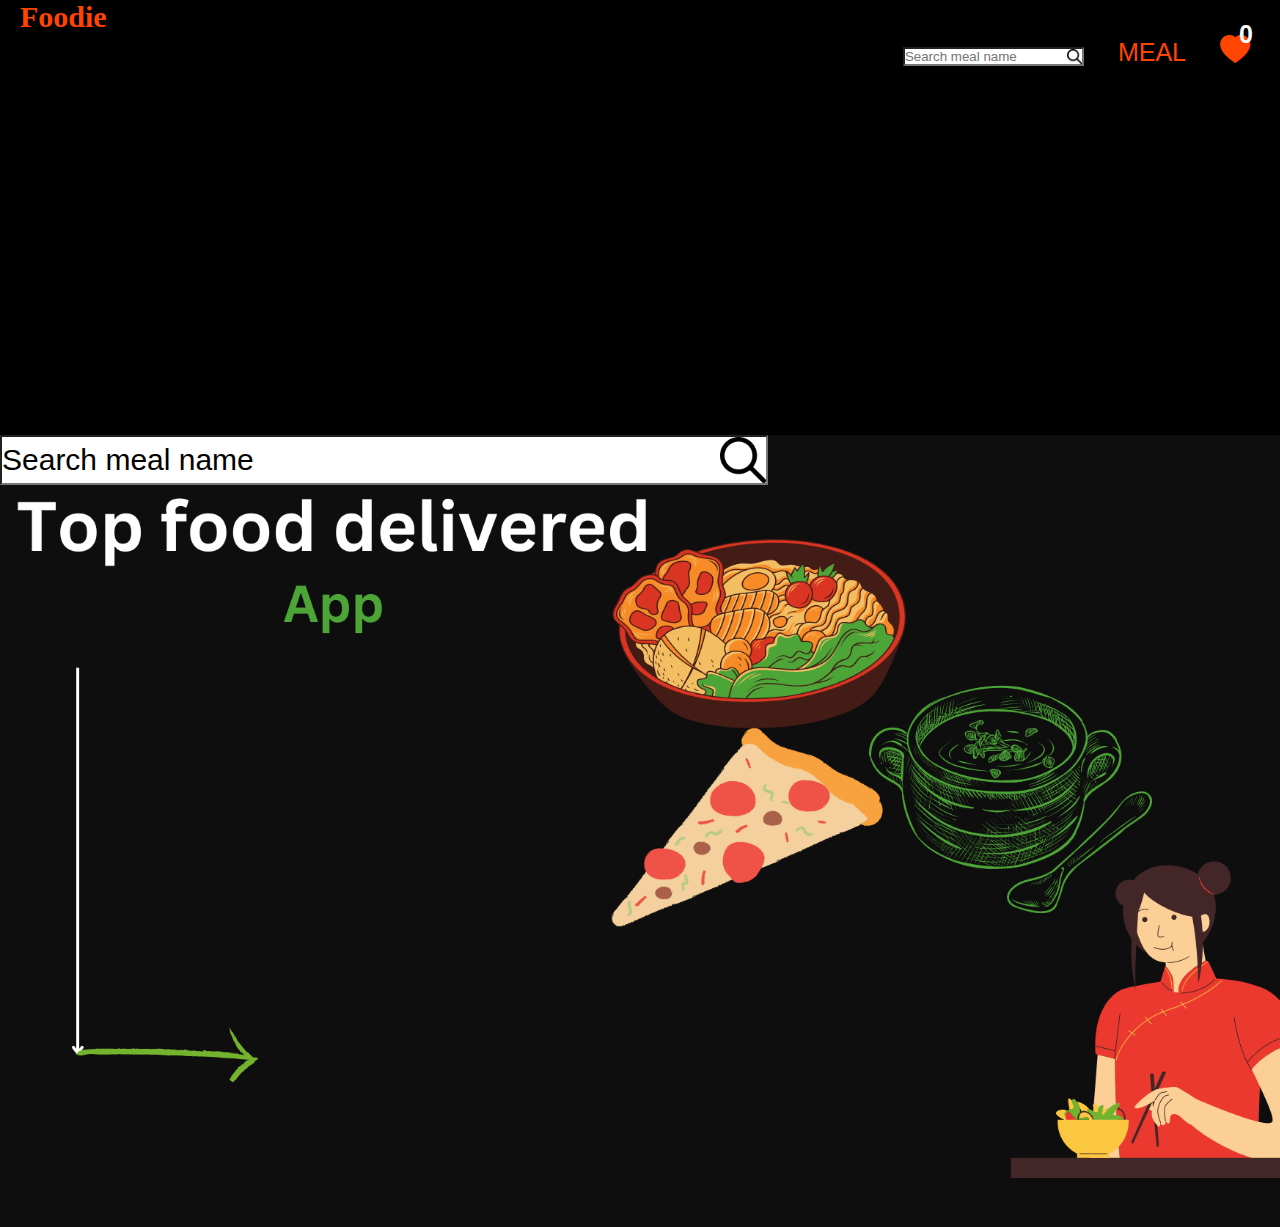
<file: index.html>
<!DOCTYPE html>
<html lang="en">
<head>
    <meta charset="UTF-8">
    <meta http-equiv="X-UA-Compatible" content="IE=edge">
    <meta name="viewport" content="width=device-width, initial-scale=1.0">
    <title>Meal App</title>
    <link rel="stylesheet" href="https://cdn.jsdelivr.net/npm/bootstrap-icons@1.10.3/font/bootstrap-icons.css">
    <link href="https://cdn.jsdelivr.net/npm/bootstrap@5.3.0-alpha1/dist/css/bootstrap.min.css" rel="stylesheet" integrity="sha384-GLhlTQ8iRABdZLl6O3oVMWSktQOp6b7In1Zl3/Jr59b6EGGoI1aFkw7cmDA6j6gD" crossorigin="anonymous">
    <link rel="stylesheet" href="styles/home.css">
    <link rel="stylesheet" href="styles/media-query-home.css">
</head>
<body>
<!--header  -->
 <section class="header">
<div class="container-fluid">
    <div class="row">
         <!-- navbar -->
        <div class="row navbar g-0">
            <div class="col-3 app_name">
                <a href="index.html" class="inline-block">Foodie</a>
              
            </div>
            <div class="col-9 menu ">
                <ul>
                    <li id="input-box">
                        <input type="text" class="form-control searchFood" id="searchControl" aria-describedby="emailHelp" placeholder="Search meal name">
                    </li>
                  
                    <li>
                        <a href="meal.html">MEAL</a>
                    </li>
                    <li id="set_pos">
                        <a href="favourite.html" >
                            <span id="count">0</span>
                            <i class="bi bi-heart-fill"></i>
                        </a>
                    </li>
                </ul>
            </div>
            </div>
    </div>
</div>    
<div class="container-fluid back_image" id="back_image">
    <div class="row">
<!-- searchbar -->
<div class="row search">
    <div class="m-0">
        <input type="text" class="form-control searchFood" id="searchControl" placeholder="Search meal name">
      </div>
     
</div>
    </div>
</div>
 </section>  
 <!-- food-section -->
<div class="section not-present">
    <div class="notAvilable text-center">
        <h1 id="notPresent" id="notPresent"></h1>
    </div>
</div> 
<section class="food-section mt-5">
<div class="container">
    <div class="row" id="foodCategory">
        <!-- <div class="col-md-4 ">
          <div class="food-shortDes">
            <div class="heart">
                <i class="bi bi-heart-fill"></i>
            </div>
            <div class="imgFood">
                <img src="images/potato.jpg" alt="potato">
            </div>
            <a href="meal.html"><p>sweets potato</p></a>
          </div>
        </div> -->

        <!-- fetch data from meal.js -->
        
    </div>
</div>
</section>   

<!-- bootstrap link -->
<script src="https://cdn.jsdelivr.net/npm/@popperjs/core@2.11.6/dist/umd/popper.min.js" integrity="sha384-oBqDVmMz9ATKxIep9tiCxS/Z9fNfEXiDAYTujMAeBAsjFuCZSmKbSSUnQlmh/jp3" crossorigin="anonymous"></script>
<script src="https://cdn.jsdelivr.net/npm/bootstrap@5.3.0-alpha1/dist/js/bootstrap.min.js" integrity="sha384-mQ93GR66B00ZXjt0YO5KlohRA5SY2XofN4zfuZxLkoj1gXtW8ANNCe9d5Y3eG5eD" crossorigin="anonymous"></script>
<script src="https://cdn.jsdelivr.net/npm/bootstrap@5.3.0-alpha1/dist/js/bootstrap.bundle.min.js" integrity="sha384-w76AqPfDkMBDXo30jS1Sgez6pr3x5MlQ1ZAGC+nuZB+EYdgRZgiwxhTBTkF7CXvN" crossorigin="anonymous"></script>
<!-- javascript links -->
<script src="event/meal.js"></script>   
</body>
</html>

<!-- git init
git add README.md
git commit -m "first commit"
git branch -M main
git remote add origin https://github.com/Vishal7547/Meal-App.git
git push -u origin main -->
</file>
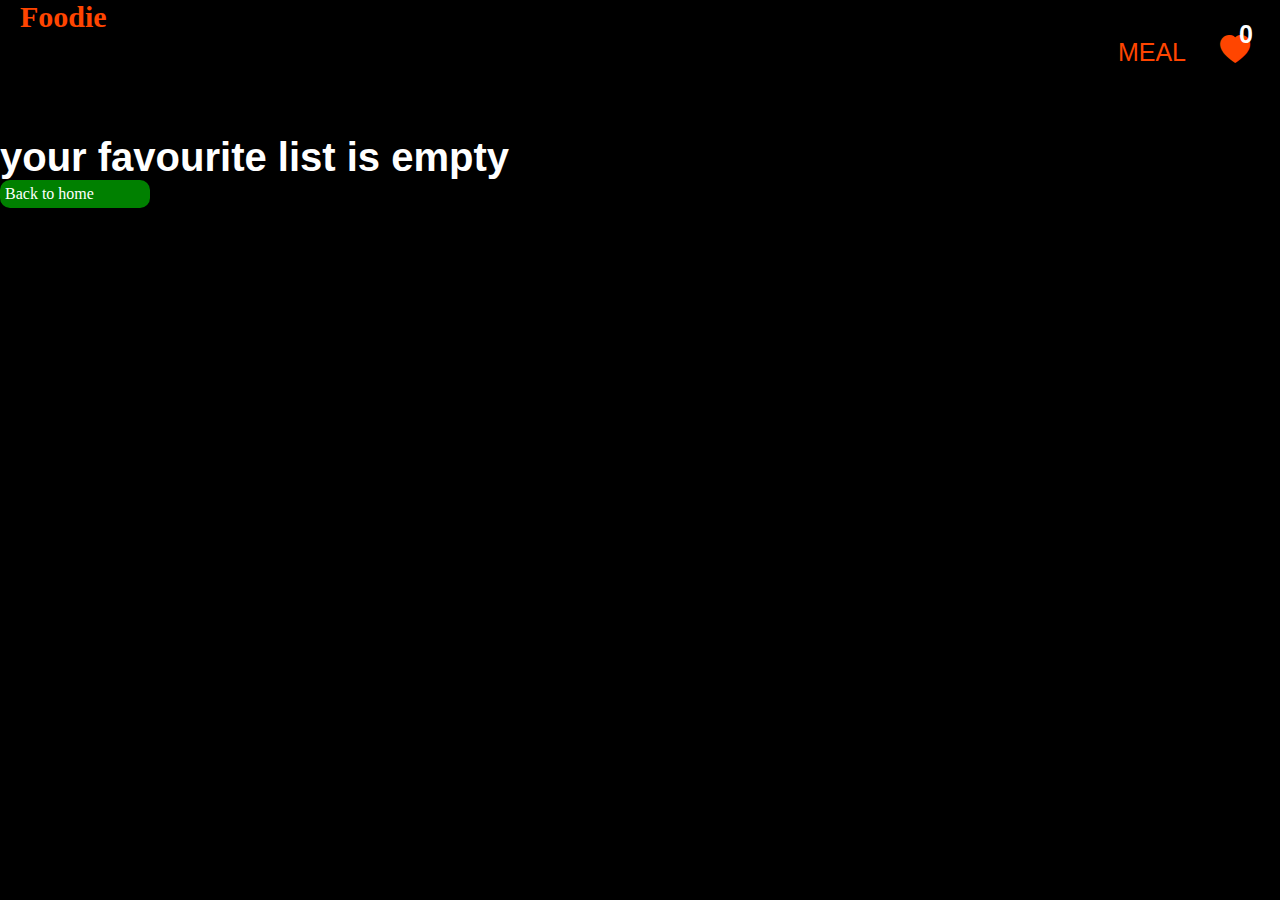
<file: favourite.html>
<!DOCTYPE html>
<html lang="en">
    <head>
        <meta charset="UTF-8">
        <meta http-equiv="X-UA-Compatible" content="IE=edge">
        <meta name="viewport" content="width=device-width, initial-scale=1.0">
        <title>Meal App</title>
        <link rel="stylesheet" href="https://cdn.jsdelivr.net/npm/bootstrap-icons@1.10.3/font/bootstrap-icons.css">
        <link href="https://cdn.jsdelivr.net/npm/bootstrap@5.3.0-alpha1/dist/css/bootstrap.min.css" rel="stylesheet" integrity="sha384-GLhlTQ8iRABdZLl6O3oVMWSktQOp6b7In1Zl3/Jr59b6EGGoI1aFkw7cmDA6j6gD" crossorigin="anonymous">
        <link rel="stylesheet" href="styles/home.css">
        <link rel="stylesheet" href="styles/favourite.css">
    <link rel="stylesheet" href="styles/media-query-home.css">

    </head>
<body>
<section class="header">
    <div class="container-fluid">
        <div class="row">
             <!-- navbar -->
            <div class="row navbar g-0">
                <div class="col-3 app_name">
                    <a href="index.html">Foodie</a>
                </div>
                <div class="col-9 menu">
                    <ul>
                       
                        <li>
                            <a href="meal.html">MEAL</a>
                        </li>
                        <li id="set_pos">
                            <a href="favourite.html">
                            <span id="count">0</span>
                                <i class="bi bi-heart-fill"></i>
                            </a>
                        </li>
                    </ul>
                </div>
                </div>
        </div>
    </div>    
</section>
<!-- liked product -->
<section class="likedItem mt-5">
<div class="container">
    <div class="row">
        <div class="row heading text-center" id="empty">
            <!-- 
                 <h1 >your favourite list is empty</h1>
                <a href="index.html">Back to home</a>

                //data fetch from favourite.js
            -->
        </div>
       

        <div class="row favouriteItem justify-content-center" id="yourLiked">
            <!-- <div class="col-4">
                <div class="food-shortDes">
                    <div class="cross">
                        <i class="bi bi-x-lg"></i>
                    </div>
                    <div class="imgFood">
                        <img src="images/potato.jpg" alt="potato">
                    </div>
                    <a href="meal.html"><p>sweets potato</p></a>
                  </div>
            </div> -->

            <!-- fetch data from favourite.js -->
        </div>
    </div>
</div>
</section>
<!-- bootstrap link -->
<script src="https://cdn.jsdelivr.net/npm/@popperjs/core@2.11.6/dist/umd/popper.min.js" integrity="sha384-oBqDVmMz9ATKxIep9tiCxS/Z9fNfEXiDAYTujMAeBAsjFuCZSmKbSSUnQlmh/jp3" crossorigin="anonymous"></script>
<script src="https://cdn.jsdelivr.net/npm/bootstrap@5.3.0-alpha1/dist/js/bootstrap.min.js" integrity="sha384-mQ93GR66B00ZXjt0YO5KlohRA5SY2XofN4zfuZxLkoj1gXtW8ANNCe9d5Y3eG5eD" crossorigin="anonymous"></script>
<script src="https://cdn.jsdelivr.net/npm/bootstrap@5.3.0-alpha1/dist/js/bootstrap.bundle.min.js" integrity="sha384-w76AqPfDkMBDXo30jS1Sgez6pr3x5MlQ1ZAGC+nuZB+EYdgRZgiwxhTBTkF7CXvN" crossorigin="anonymous"></script>
<!-- javascript links -->
<script src="event/favourite.js"></script>  
 
</body>
</html>
</file>
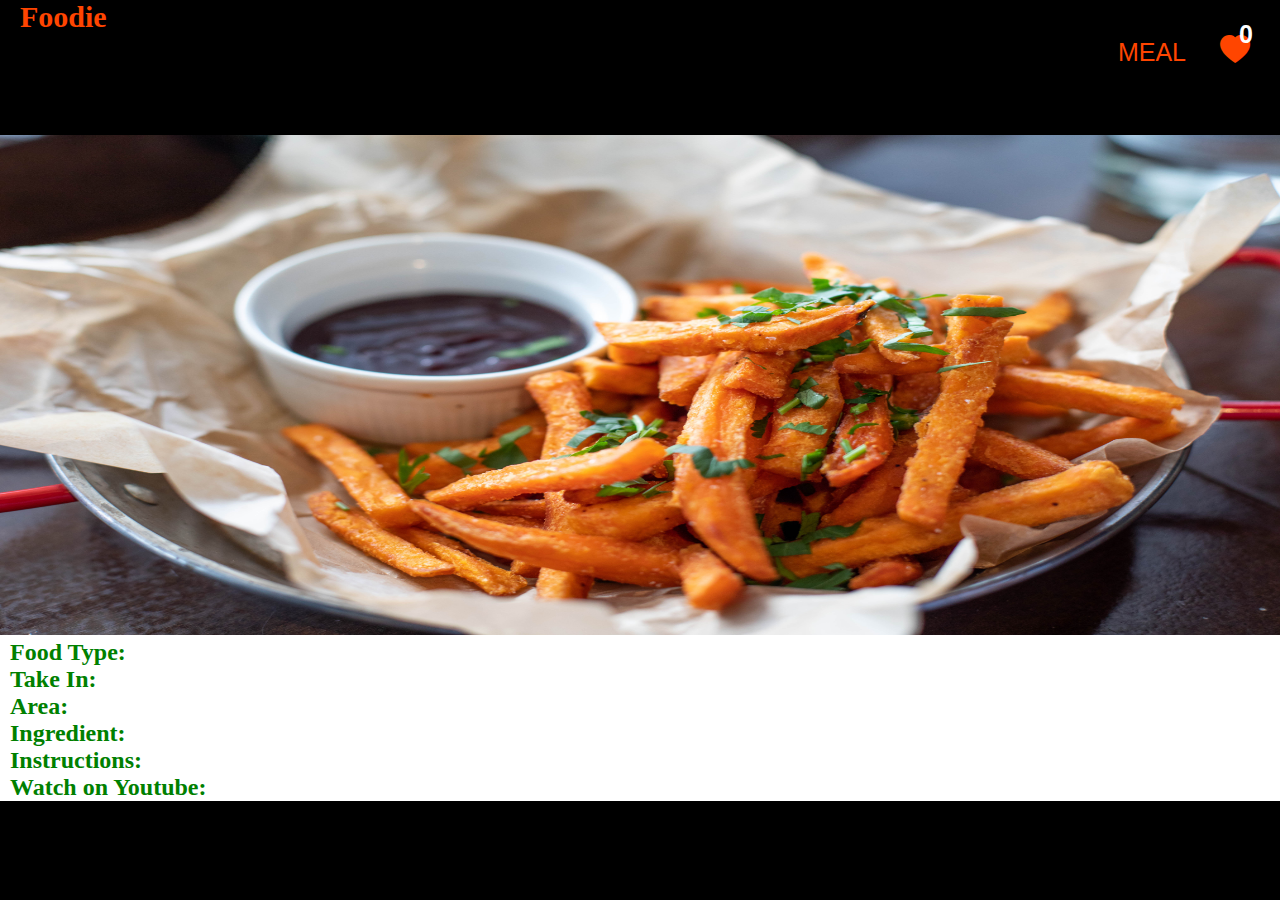
<file: meal.html>
<!DOCTYPE html>
<html lang="en">
    <head>
        <meta charset="UTF-8">
        <meta http-equiv="X-UA-Compatible" content="IE=edge">
        <meta name="viewport" content="width=device-width, initial-scale=1.0">
        <title>Meal App</title>
        <link rel="stylesheet" href="https://cdn.jsdelivr.net/npm/bootstrap-icons@1.10.3/font/bootstrap-icons.css">
        <link href="https://cdn.jsdelivr.net/npm/bootstrap@5.3.0-alpha1/dist/css/bootstrap.min.css" rel="stylesheet" integrity="sha384-GLhlTQ8iRABdZLl6O3oVMWSktQOp6b7In1Zl3/Jr59b6EGGoI1aFkw7cmDA6j6gD" crossorigin="anonymous">
        <link rel="stylesheet" href="styles/home.css">
        <link rel="stylesheet" href="styles/showMeal.css">
    <link rel="stylesheet" href="styles/media-query-home.css">

    </head>
<body>
<!--header  -->
<section class="header">
    <div class="container-fluid">
        <div class="row">
             <!-- navbar -->
            <div class="row navbar g-0">
                <div class="col-3 app_name">
                    <a href="index.html">Foodie</a>
                </div>
                <div class="col-9 menu">
                    <ul>
                       
                        <li>
                            <a href="meal.html">MEAL</a>
                        </li>
                        <li id="set_pos">
                            <a href="favourite.html" >
                                <span id="count">0</span>
                                <i class="bi bi-heart-fill"></i>
                            </a>
                        </li>
                    </ul>
                </div>
                </div>
        </div>
    </div>    
</section>
<!-- food Details section -->
<section class="foodDetails mt-4">
<div class="container">
    <div class="row setColor" id="setUpdateData">
        <div class="col-md-5 imageFood g-0">
            <img src="images/potato.jpg" alt="" id="imgDetails">
        </div>
        <div class="col-md-6 contentFood text-center">
            <p ><span>Food Type:</span><span id="foodType" class="styl"></span></p>
            <p><span>Take In:</span> <span  id="strCategory" class="styl"></span></p>
            <p><span>Area:</span><span  id="area" class="styl"></span></p>
            <p><span>Ingredient:</span><span  id="Ingredient1" class="styl"></span></p>
            <p><span>Instructions:</span><span  id="Instructions" class="styl"></span></p>
            <p ><span>Watch on Youtube:</span><span id="youtubeVideo" class="styl"></span></p>

        </div>
    </div>
</div>
</section>
<!-- bootstrap link -->
<script src="https://cdn.jsdelivr.net/npm/@popperjs/core@2.11.6/dist/umd/popper.min.js" integrity="sha384-oBqDVmMz9ATKxIep9tiCxS/Z9fNfEXiDAYTujMAeBAsjFuCZSmKbSSUnQlmh/jp3" crossorigin="anonymous"></script>
<script src="https://cdn.jsdelivr.net/npm/bootstrap@5.3.0-alpha1/dist/js/bootstrap.min.js" integrity="sha384-mQ93GR66B00ZXjt0YO5KlohRA5SY2XofN4zfuZxLkoj1gXtW8ANNCe9d5Y3eG5eD" crossorigin="anonymous"></script>
<script src="https://cdn.jsdelivr.net/npm/bootstrap@5.3.0-alpha1/dist/js/bootstrap.bundle.min.js" integrity="sha384-w76AqPfDkMBDXo30jS1Sgez6pr3x5MlQ1ZAGC+nuZB+EYdgRZgiwxhTBTkF7CXvN" crossorigin="anonymous"></script>
<!-- javascript links -->
<script src="event/meal.js"></script>  
<script src="event/showMeal.js"></script>     
</body>
</html>
</file>
<file: styles/home.css>
*{
    margin: 0;
    padding: 0;
    box-sizing: border-box;

}
body{
    background-color: black;
}
.back_image{
    background-image: url('../images/food.png');
    background-size:cover;
    background-repeat: no-repeat;
    background-attachment: scroll;
    width: 100% !important;
    height: 88vh !important;
    
}
/* navbar */
.navbar{
    height: 15vh;
    background-color: rgb(0,0,0);
}
.menu ul{
   list-style-type: none;
   float: right;
}
#input-box input{
    background-image: url('../images/3031293.png');
    background-size: contain;
    background-repeat: no-repeat;
    background-position:100% 0%;
}
/* .suggestion{
    height:180px;
    width:59%;
    background-color: white;
    margin: auto;
    margin-top:1px;

}
.suggestion h2{
    font-family: 'Source Sans Pro', sans-serif;
    color:black;
} */
.menu ul li{
    display: inline-block;
    font-family: 'Source Sans Pro', sans-serif;
    margin-right: 30px;
   


}

.notAvilable h1{
color:white;
font-weight: 500;
font-size:35px;

}
.menu ul li a{
    color:orangered;
    text-decoration: none;
    font-size: 25px;
    font-weight: 500;
    transition: all 0.3s;
}
.menu ul li a i{
    font-size: 30px;
}
.menu ul li a:hover{
    border-bottom: 1px solid white;
}

.app_name a{
    color:orangered;
    text-decoration: none; 
    font-size: 30px !important;
    margin: 0 20px;
    font-weight: 700;
    
   
}
#set_pos{
    position: relative;
}
#count{
    position: absolute;
    color:white;
    font-size: 25px;
    bottom: 19px;
    right:-3px;
    font-weight: 600;
}
/* search-box */
.search{
    margin-top: 300px;
}
.search div input{
width:60%;
height:50px;
margin: auto;
background-color:white;
color:black !important;
font-size: 30px;
border-radius: 0;
}
.search div input{
    background-image: url('../images/3031293.png');
    background-size: contain;
    background-repeat: no-repeat;
    background-position:100% 0%;
}

.search div input::placeholder{
    font-size: 30px;
    color:black !important;
    text-align:left;
    font-weight: 400;
    font-family: 'Source Sans Pro', sans-serif;
}
/* food-section */
.food-shortDes{
    width:80%;
    height: 100%;
    margin: auto;
    text-align: center;
    background-color: white;
    position: relative;
    box-shadow: 10px 10px 40px black;
    transition: all 0.7s;
}

.heart{
    position: absolute;
    top:-20px;
    right:-2px;
}
.heart i{
    color:white;
    font-size: 30px;
}

.food-shortDes a{
    text-decoration: none;
    color:green;
    font-weight: 500;
    font-size: 25px;
    font-family: 'Source Sans Pro', sans-serif;

}
.food-shortDes a:hover{
    color:rgb(9, 247, 9);
}
.imgFood{
    width:100%;
    height: 280px; 
}
.imgFood img{
    width:100%;
    height:100%; 
    border:2px solid black;

}

.menuIcons i{
    color:white;
    font-size: 25px;
    padding: 0 5px;
}
</file>
<file: styles/media-query-home.css>
@media screen and (max-width:599px){
    .menu ul li{
        margin-right: 2px !important;
       
    }
    .menu ul li a{
        font-size: 20px;
        color:red !important;
    }
    .menu ul li a i{
        font-size: 25px;
    }
    
.app_name a{
    font-size: 30px !important;

    
   
}
#set_pos{
    position: relative;
}
#count{
    font-weight: 600;
}
.search div input{
    width:90%;
    font-size: 25px;
    }
}

@media screen and (max-width:500px) {
   
    .menu ul li a{
        font-size: 15px;
    }
    .menu ul li a i{
        font-size: 20px;
    }
    
.app_name a{
    font-size: 25px !important;

    
   
}
#set_pos{
    position: relative;
}
#count{
    position: absolute;
    color:white;
    font-size: 18px;
    bottom: 10px;
    right:-3px;
    font-weight: 600;
}

}

@media screen and (max-width:438px){
    .menu ul #input-box{
    
width:70%;
    }
}

@media screen and (max-width:384px){
    .menu ul #input-box{
    
width:60%;
    }
    .menu ul #input-box input{
height: 25px;
    }
    .menu ul #input-box input::placeholder{
        font-size: 10px;
    }
}

@media screen and (max-width:425px){
    .search div input{
        width:100%;
        font-size: 25px;
        }
        .search div input::placeholder{
            font-size: 20px;
        }
}
</file>
<file: styles/favourite.css>
.heading h1{
    color:white;
    font-weight: 900;
    font-size: 40px;
    font-family: 'Source Sans Pro', sans-serif;

}

.cross{
    position: absolute;
    top:-8px;
    right:0px;
}
.cross i{
    color:red;
    font-size: 40px;
    font-weight: 900;
}
#removeAll{
    color:white;
    font-size: 25px;
    font-weight: 500;
    background-color: red !important;
    display: inline-block !important;
    width:250px;
    margin: auto;
    padding: 7px;
    cursor: pointer;
    border-radius: 10px;
}

.heading a{
    color:white;
    background-color: green;
    text-decoration: none;
    display: inline-block;
    width:150px;
    padding: 5px;
    border-radius: 10px;
    margin: auto;
}
</file>
<file: styles/showMeal.css>
.imageFood img{
width:100%;
height: 500px;
}

.contentFood{
    align-self: center !important;
}
.contentFood p{
    color:green;
    font-weight: 400;
    font-size: x-large;
}
.contentFood p:hover{
    color:rgb(26, 97, 26);
}
.contentFood p span{
    font-weight: 900;
    padding: 0 10px;
}
.styl{
    font-weight:lighter;
    font-size: small;
}
.setColor{
    background-color: white;
    box-shadow: 20px 20px 50px black;
}
</file>
